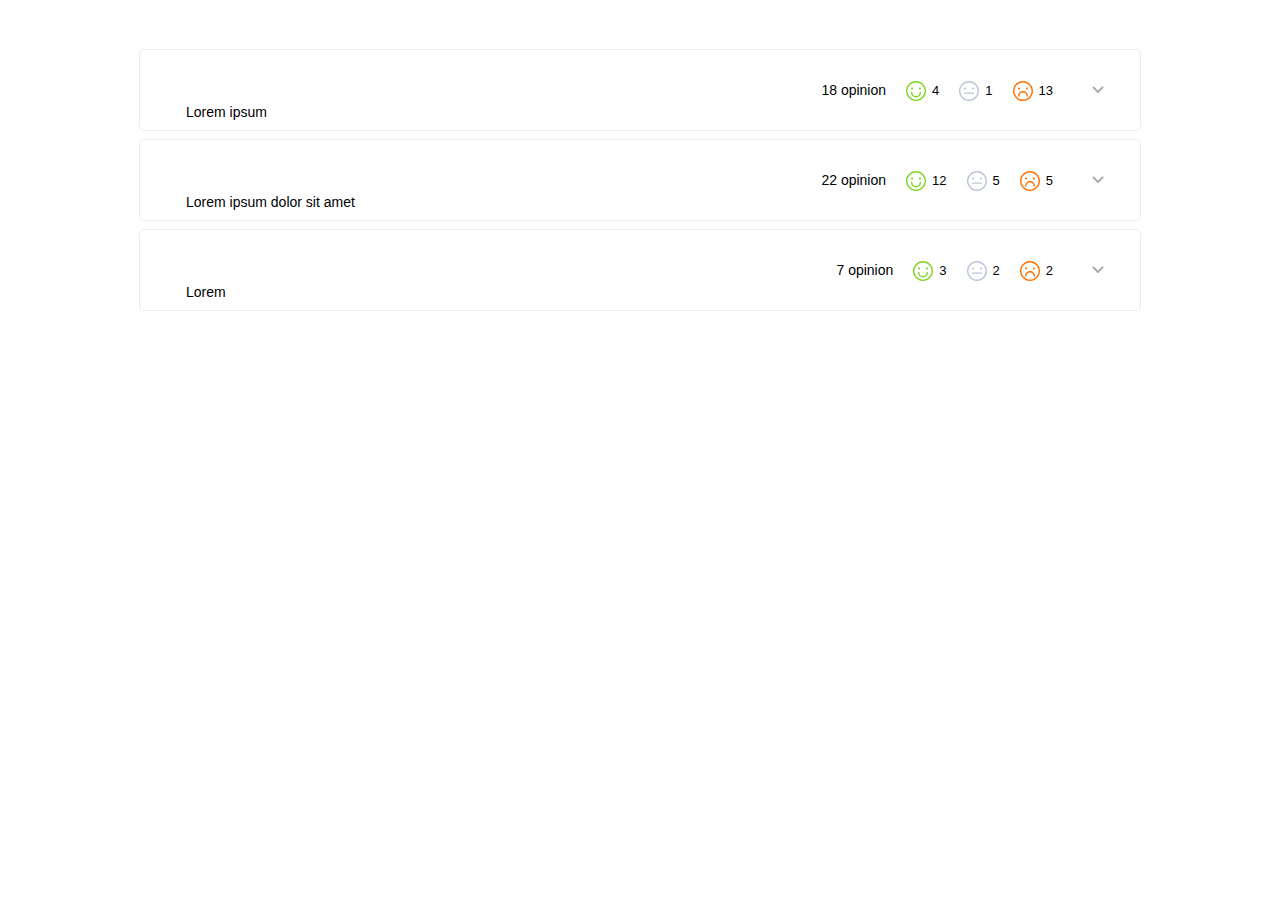
<file: Horizontal/index.html>
<html>
    <head>


    <style>

    background-color:rgb(218, 94, 94);
    color: white;



     $positive-circle   : #82d428;
$negative-circle   : #ff6e00;
$circle-gray       : #e4e4e4;
$header-black      : #242a32;
$background-color  : #6fcae7;
$tab-text          : #5d5d5d;
$white			       : #fff;
$reviews-text-black: #363636;
$white-light-gray  : #f9f9f9;

@mixin user-select() {
  user-select: none;
  -webkit-user-select: none;
  -khtml-user-select: none;
  -moz-user-select: none;
  -ms-user-select: none;
  -o-user-select: none;
}

@mixin chart($radius, $width) {
  .chart-pie {
    position: relative;
    display: inline-block;
    height: $radius;
    width: $radius;
    border-radius: 50%;
    background-color: $circle-gray;
    vertical-align: middle;
     
    &:after {
      content: '';
      display: block;
      position: absolute;
      height: $radius - $width;
      width: $radius - $width;
      top: $width / 2;
      left: $width / 2;
      border-radius: 50%;
      background-color: $white;
    }
  }
  .chart-pie-count {
    position: absolute;
    display: block;
    height: 100%;
    width: 100%;
    font-size: 14px;
    font-weight: 500;
    line-height: 44px;
    color: $header-black;
    text-align: center;
    z-index: 1;
  }
  .chart-pie > div {
    clip: rect(0, $radius, $radius, $radius / 2);
  }
  .chart-pie > div,
  .chart-pie.over50 .first-fill {
    position: absolute;
    height: $radius;
    width: $radius;
    border-radius: 50%;
  }
  .chart-pie.over50 > div {
    clip: rect(auto,auto,auto,auto);
  }
  .chart-pie.over50 .first-fill {
    clip: rect(0, $radius, $radius, $radius / 2);
  }
  .chart-pie:not(.over50) .first-fill {
      display: none;
  }
  .second-fill {
    position: absolute;
    clip: rect(0, $radius / 2, $radius, 0);
    width: 100%;
    height: 100%;
    border-radius: 50%;
    border-width: $width - 1;
    border-style: solid;
    box-sizing: border-box;
  }
  .chart-pie.positive {
    .first-fill {
      background-color: $positive-circle;
    }
    .second-fill {
      border-color: $positive-circle;
    }
  }
  .chart-pie.negative {
    .first-fill {
      background-color: $negative-circle;
    }
    .second-fill {
      border-color: $negative-circle;
    }
  }
}
body {
  background-color: $background-color;
  overflow-y: scroll;
  overflow-x: hidden;
}
#aspect-content {
  margin: 50px 0 0;
  font-family: "Poppins", sans-serif;
    * {
      box-sizing: border-box;
    }
}
.aspect-tab {
  position: relative;
  width: 100%;
  max-width: 1000px;
  margin: 0 auto 10px;
  border-radius: 4px;
  background-color: $white;
  box-shadow: 0 0 0 1px rgba(236,236,236,1);
  opacity: 1;
  transition: box-shadow .2s, opacity .4s;
  
  &:hover {
    box-shadow: 0 4px 10px 0 rgba(0, 0, 0, .11);
  }
}
.aspect-input {
  display: none;
}
.aspect-input:checked ~ .aspect-content + .aspect-tab-content {
  max-height: 3000px;
}
.aspect-input:checked ~ .aspect-content:after {
    transform: rotate(0);
}
.aspect-label {
  position: absolute;
  top: 0;
  left: 0;
  height: 100%;
  max-height: 80px;
  width: 100%;
  margin: 0;
  padding: 0;
  font-size: 0;
  z-index: 1;
  cursor: pointer;
  &:hover ~ .aspect-content:after {
    background-image: url('[data-uri]');
  }
}
.aspect-content {
  position: relative;
  display: block;
  height: 80px;
  margin: 0;
  padding: 0 87px 0 30px;
  font-size: 0;
  white-space: nowrap;
  cursor: pointer;
  @include user-select();
  &:before,
  &:after  {
    content: '';
    display: inline-block;
    vertical-align: middle;
  }
  &:before {
    height: 100%;
  }
  &:after {
    position: absolute;
    width: 24px;
    height: 100%;
    right: 30px;
    background-image: url('[data-uri]');
    background-repeat: no-repeat;
    background-position: center;
    transform: rotate(180deg);
  }
}
.aspect-name {
  display: inline-block;
  width: 75%;
  margin-left: 16px;
  font-weight: 500;
  color: $header-black;
  white-space: normal;
  text-align: left;
  vertical-align: middle;
}
.aspect-stat {
  width: 40%;
  text-align: right;
}
.all-opinions,
.aspect-name {
  font-size: 14px;
  line-height: 22px;
}
.all-opinions {
  color: $tab-text;
  text-align: left;
}
.aspect-content + .aspect-tab-content {
  max-height: 0;
  overflow: hidden;
  transition: max-height .3s;
}
.aspect-content > div,
.aspect-stat > div {
  display: inline-block;
}
.aspect-content > div {
  vertical-align: middle;
}
.positive-count,
.negative-count,
.neutral-count {
  display: inline-block;
  margin: 0 0 0 20px;
  padding-left: 26px;
  background-repeat: no-repeat;
  font-size: 13px;
  line-height: 20px;
  color: $reviews-text-black;
}
.positive-count {
  background-image: url('[data-uri]');
}
.negative-count {
  background-image: url('[data-uri]');
}
.neutral-count {
  background-image: url('[data-uri]');
}
.aspect-info {
  width: 60%;
  white-space: nowrap;
  font-size: 0;
  &:before {
    content: '';
    display: inline-block;
    height: 44px;
    vertical-align: middle;
  }
}
@include chart(44px, 4px);
.aspect-tab-content {
  background-color: $white-light-gray;
  font-size: 0;
  text-align: justify;
}
.sentiment-wrapper {
  padding: 24px 30px 30px;
}
.sentiment-wrapper > div {
  display: inline-block;
  width: 33.3%;
  max-width: 390px;
  padding: 0 5px;
  box-sizing: border-box;
  vertical-align: top;
  cursor: default;
}
.sentiment-wrapper > div > div {
  width: 100%;
  padding: 16px 24px 20px;
  box-sizing: border-box;
  border-radius: 4px;
  background-color: #fff;
  border: 1px solid #ececec;
  text-align: left;
}
.opinion-header {
  position: relative;
  width: 100%;
  margin: 0 0 24px;
  font-size: 13px;
  font-weight: 500;
  line-height: 20px;
  color: $header-black;
  text-transform: capitalize;
}
.opinion-header > span:nth-child(2) {
  position: absolute;
  right: 0;
}
.opinion-header + div > span {
  font-size: 13px;
  font-weight: 400;
  line-height: 22px;
  color: $reviews-text-black;
}
@media screen and (max-width: 800px) {
  .aspect-label {
    max-height: 102px;
  }
  .aspect-content {
    height: auto;
    padding: 10px 87px 10px 30px;
    &:before {
      display: none;
    }
    &:after {
      top: 0;
    }
  }
  .aspect-content > div {
    display: block;
    width: 100%;
  }
  .aspect-stat {
    margin-top: 10px;
    text-align: left;
  }
}
@media screen and (max-width: 750px) {
  .sentiment-wrapper > div {
    display: block;
    width: 100%;
    max-width: 100%;
  }
  .sentiment-wrapper > div:not(:first-child) {
    margin-top: 10px;
  }
}
@media screen and (max-width: 500px) {
  .aspect-label {
    max-height: 140px;
  }
  .aspect-stat > div {
    display: block;
    width: 100%;
  }
  .all-opinions {
    margin-bottom: 10px;
  }
  .all-opinions + div > span:first-child {
    margin: 0;
  }
}
     
     </style>
</head>
  <body>

<div id="aspect-content">
    <div class="aspect-tab ">
      <input id="item-18" type="checkbox" class="aspect-input" name="aspect">
      <label for="item-18" class="aspect-label"></label>
      <div class="aspect-content">
          <div class="aspect-info">
              <div class="chart-pie negative over50">
                  <span class="chart-pie-count">-69</span>
                  <div>
                      <div class="first-fill"></div>
                      <div class="second-fill" style="transform: rotate(249deg)"></div>
                  </div>
              </div>
              <span class="aspect-name">Lorem ipsum</span>
          </div>
          <div class="aspect-stat">
              <div class="all-opinions">
                  <span class="all-opinions-count">18</span>
                  <span>opinion</span>
              </div>
              <div>
                  <span class="positive-count">4</span>
                  <span class="neutral-count">1</span>
                  <span class="negative-count">13</span>
              </div>
          </div>
      </div>
      <div class="aspect-tab-content">
          <div class="sentiment-wrapper">
              <div>
                  <div>
                      <div class="positive-count opinion-header">
                          <span>positive</span>
                          <span>4</span>
                      </div>
                      <div>
                          <span>Lorem ipsum dolor sit amet, consectetur adipiscing elit. Proin id congue dolor. Vivamus eleifend vitae nunc sed tincidunt.</span>
                      </div>
                  </div>
              </div>
              <div>
                  <div>
                      <div class="neutral-count opinion-header">
                          <span>neutral</span>
                          <span>1</span>
                      </div>
                      <div>
                          <span>Lorem ipsum dolor sit amet, consectetur adipiscing elit. Proin id congue dolor. Vivamus eleifend vitae nunc sed tincidunt.</span>
                      </div>
                  </div>
              </div>
              <div>
                  <div>
                      <div class="negative-count opinion-header">
                          <span>negative</span>
                          <span>13</span>
                      </div>
                      <div>
                          <span>Lorem ipsum dolor sit amet, consectetur adipiscing elit. Proin id congue dolor. Vivamus eleifend vitae nunc sed tincidunt.Lorem ipsum dolor sit amet, consectetur adipiscing elit. Proin id congue dolor. Vivamus eleifend vitae nunc sed tincidunt.</span>
                      </div>
                  </div>
              </div>
          </div>
      </div>
    </div>
    <div class="aspect-tab ">
      <input id="item-14" type="checkbox" class="aspect-input" name="aspect">
      <label for="item-14" class="aspect-label"></label>
      <div class="aspect-content">
          <div class="aspect-info">
              <div class="chart-pie positive over50">
                  <span class="chart-pie-count">58</span>
                  <div>
                      <div class="first-fill"></div>
                      <div class="second-fill" style="transform: rotate(209deg)"></div>
                  </div>
              </div>
              <span class="aspect-name">Lorem ipsum dolor sit amet</span>
          </div>
          <div class="aspect-stat">
              <div class="all-opinions">
                  <span class="all-opinions-count">22</span>
                  <span>opinion</span>
              </div>
              <div>
                  <span class="positive-count">12</span>
                  <span class="neutral-count">5</span>
                  <span class="negative-count">5</span>
              </div>
          </div>
      </div>
      <div class="aspect-tab-content">
          <div class="sentiment-wrapper">
              <div>
                  <div>
                      <div class="positive-count opinion-header">
                          <span>positive</span>
                          <span>12</span>
                      </div>
                      <div>
                          <span>Lorem ipsum dolor sit amet, consectetur adipiscing elit. Proin id congue dolor. Vivamus eleifend vitae nunc sed tincidunt.Lorem ipsum dolor sit amet, consectetur adipiscing elit. Proin id congue dolor. Vivamus eleifend vitae nunc sed tincidunt.</span>
                      </div>
                  </div>
              </div>
              <div>
                  <div>
                      <div class="neutral-count opinion-header">
                          <span>neutral</span>
                          <span>5</span>
                      </div>
                      <div>
                          <span>Lorem ipsum dolor sit amet, consectetur adipiscing elit. Proin id congue dolor. Vivamus eleifend vitae nunc sed tincidunt.</span>
                      </div>
                  </div>
              </div>
              <div>
                  <div>
                      <div class="negative-count opinion-header">
                          <span>negative</span>
                          <span>5</span>
                      </div>
                      <div>
                          <span>Lorem ipsum dolor sit amet, consectetur adipiscing elit. Proin id congue dolor. Vivamus eleifend vitae nunc sed tincidunt.</span>
                      </div>
                  </div>
              </div>
          </div>
      </div>
    </div>
    <div class="aspect-tab ">
      <input id="item-2" type="checkbox" class="aspect-input" name="aspect">
      <label for="item-2" class="aspect-label"></label>
      <div class="aspect-content">
          <div class="aspect-info">
              <div class="chart-pie positive">
                  <span class="chart-pie-count">33</span>
                  <div>
                      <div class="first-fill"></div>
                      <div class="second-fill" style="transform: rotate(119deg)"></div>
                  </div>
              </div>
              <span class="aspect-name">Lorem</span>
          </div>
          <div class="aspect-stat">
              <div class="all-opinions">
                  <span class="all-opinions-count">7</span>
                  <span>opinion</span>
              </div>
              <div>
                  <span class="positive-count">3</span>
                  <span class="neutral-count">2</span>
                  <span class="negative-count">2</span>
              </div>
          </div>
      </div>
      <div class="aspect-tab-content">
          <div class="sentiment-wrapper">
              <div>
                  <div>
                      <div class="positive-count opinion-header">
                          <span>positive</span>
                          <span>3</span>
                      </div>
                      <div>
                          <span>Lorem ipsum dolor sit amet, consectetur adipiscing elit. Proin id congue dolor. Vivamus eleifend vitae nunc sed tincidunt.Lorem ipsum dolor sit amet, consectetur adipiscing elit.</span>
                      </div>
                  </div>
              </div>
              <div>
                  <div>
                      <div class="neutral-count opinion-header">
                          <span>neutral</span>
                          <span>2</span>
                      </div>
                      <div>
                          <span>Lorem ipsum dolor sit amet, consectetur adipiscing elit. Proin id congue dolor. Vivamus eleifend vitae nunc sed tincidunt.Lorem ipsum dolor sit amet, consectetur adipiscing elit. Proin id congue dolor. Vivamus eleifend vitae nunc sed tincidunt.</span>
                      </div>
                  </div>
              </div>
              <div>
                  <div>
                      <div class="negative-count opinion-header">
                          <span>negative</span>
                          <span>2</span>
                      </div>
                      <div>
                          <span>Lorem ipsum dolor sit amet, consectetur adipiscing elit. Proin id congue dolor. Vivamus eleifend vitae nunc sed tincidunt.Lorem ipsum dolor sit amet, consectetur adipiscing elit. Proin id congue dolor. Vivamus eleifend vitae nunc sed tincidunt.Lorem ipsum dolor sit amet, consectetur adipiscing elit. Proin id congue dolor. Vivamus eleifend vitae nunc sed tincidunt.Lorem ipsum dolor sit amet, consectetur adipiscing elit. Proin id congue dolor. Vivamus eleifend vitae nunc sed tincidunt.</span>
                      </div>
                  </div>
              </div>
          </div>
      </div>
    </div>
  </div>


  </body>
  </html>
</file>
